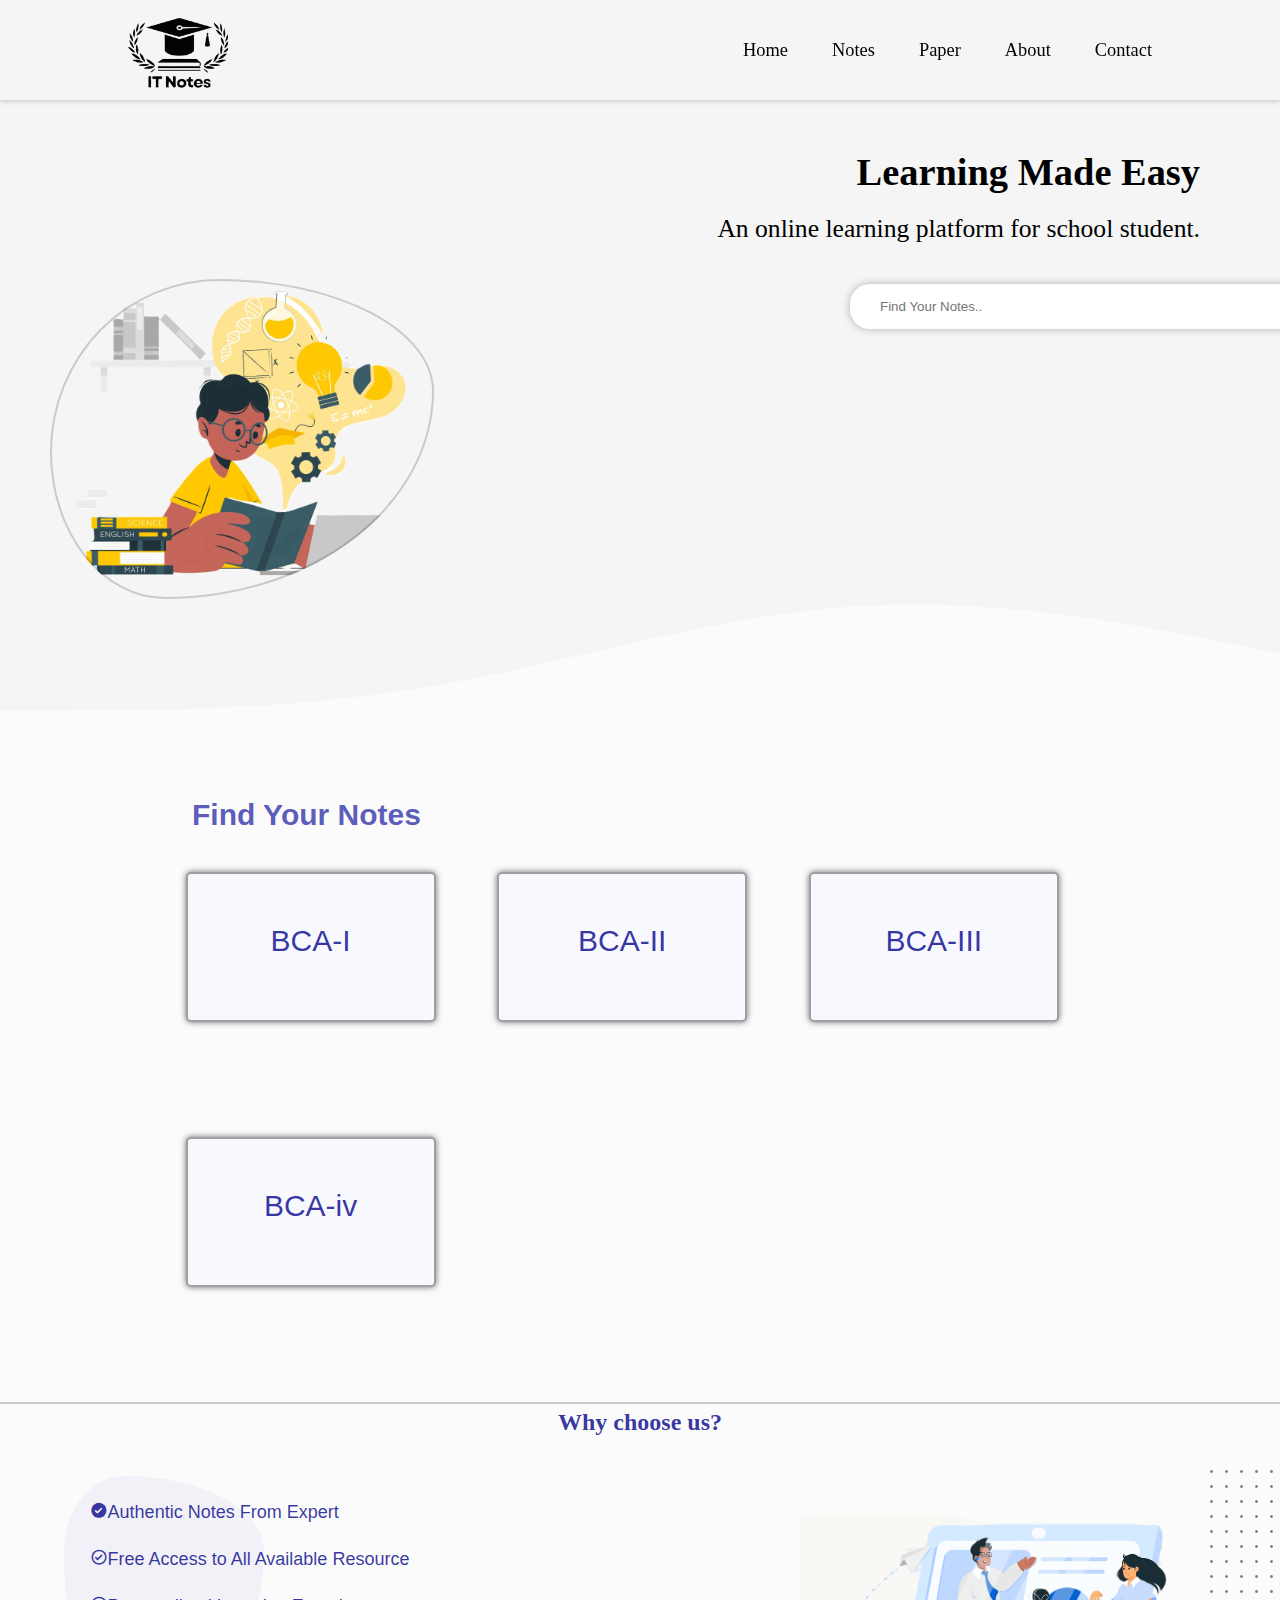
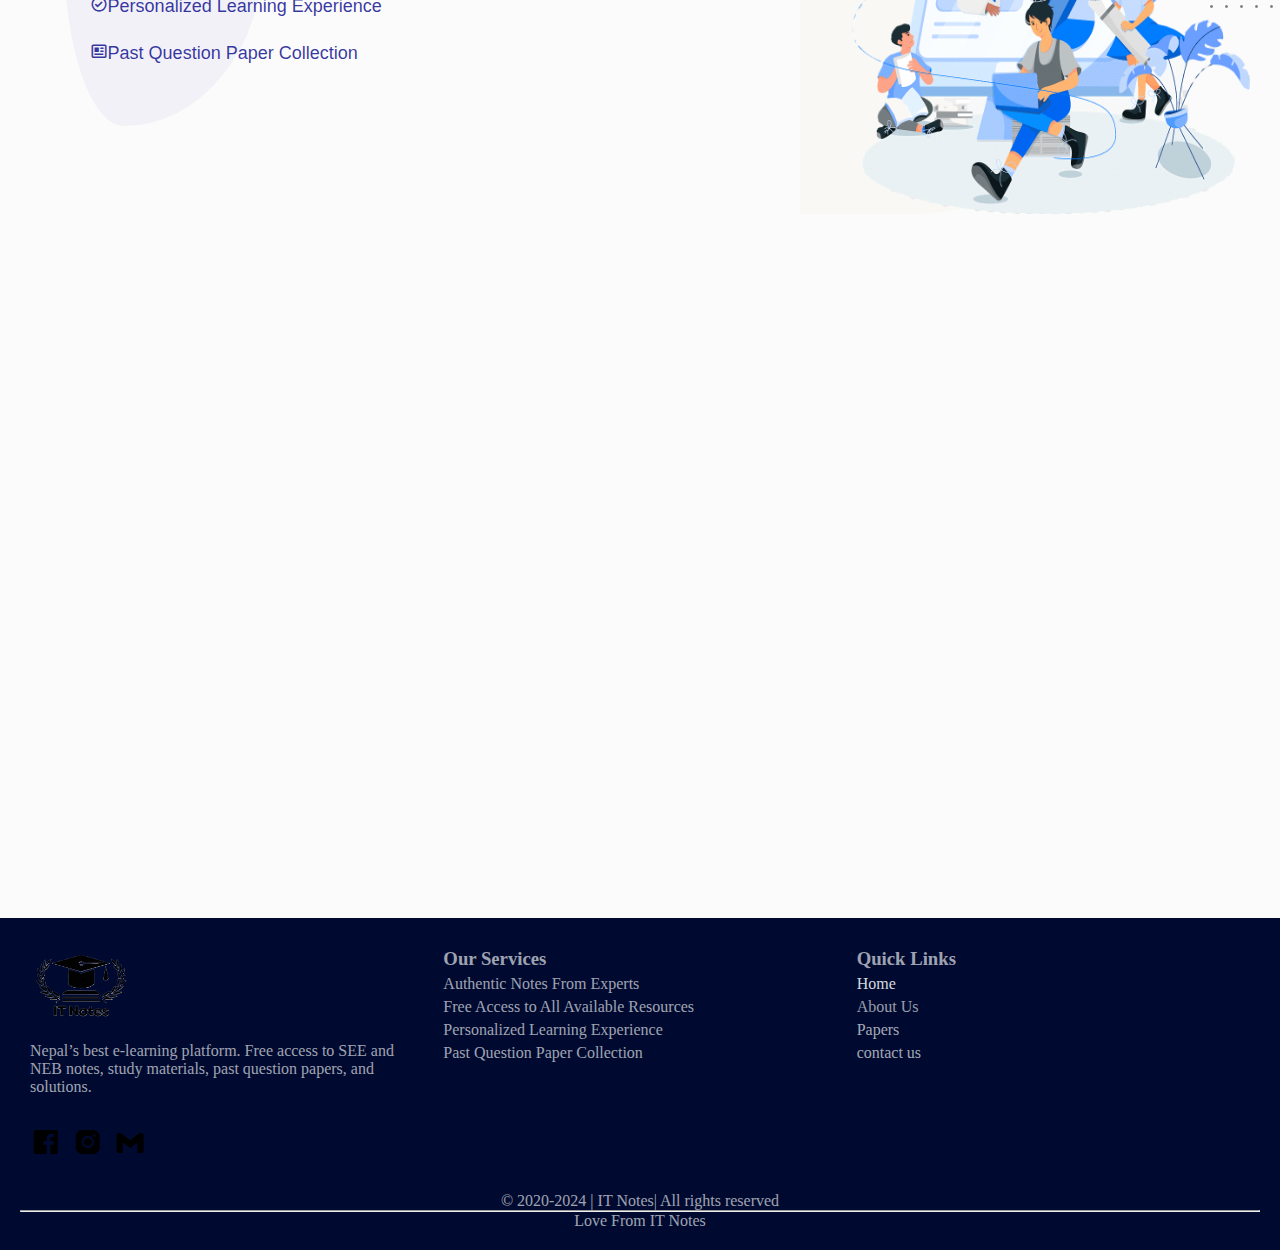
<file: index.html>
<!DOCTYPE html>
<html lang="en">
  <head>
    <meta charset="UTF-8" />
    <meta name="viewport" content="width=device-width, initial-scale=1.0" />
    <title>IT-NOTES</title>
    <link rel="shortcut icon" href="a.png" type="image/x-icon">
    <link rel="stylesheet" href="style.css" />
    <link
      href="https://unpkg.com/boxicons@2.1.4/css/boxicons.min.css"
      rel="stylesheet"
    />

   
  </head>
  <body>
    <header>
      <a href="" class="logo"></a>

      <input type="checkbox" id="check" />
      <label for="check" class="menuicon">
        <i class="bx bx-menu" id="menu-open"></i>
        <i class="bx bx-x" id="menu-close"></i>
      </label>

      <nav class="navbar">
        <a href="index.html">Home</a>
        <a href="#notesnotes">Notes</a>
        <a href="#notesnotes">Paper</a>
        <a href="about.html">About</a>
        <a href="contact.html">Contact</a>
      </nav>
    </header>
 

    <div class="main">
      <h2>Learning Made Easy</h2>
      <p>An online learning platform for school student.</p>

      <input type="search" id="search555" placeholder="Find Your Notes.." />

      <div class="photo"></div>

      <input type="search" id="search666" placeholder="Find Your Notes.." />
    </div>

    <svg
      class="wavessvg"
      xmlns="http://www.w3.org/2000/svg"
      viewBox="0 0 1440 319"
    >
      <path
        fill="#f5f5f5"
        fill-opacity="1"
        d="M0,192L80,192C160,192,320,192,480,165.3C640,139,800,85,960,74.7C1120,64,1280,96,1360,112L1440,128L1440,0L1360,0C1280,0,1120,0,960,0C800,0,640,0,480,0C320,0,160,0,80,0L0,0Z"
      ></path>
    </svg>
<div class="main2222">
    <h1 class="findnote "   id="notesnotes">Find Your Notes</h1>

    <div class="notesfile">
      <div class="bcai">
        <a href="">BCA-I</a>
      
</div>

<div class="bcai">
    <a href="">BCA-II</a>
  
</div>

<div class="bcai">
    <a href="">BCA-III</a>
  
</div>

<div class="bcai">
    <a href="">BCA-iv</a>
  </div>
</div>
   

<div class="whyus">

<h2>Why choose us?</h2>
<div class="borderrr">


</div>

<p> <i class='bx bxs-check-circle bx-tada' ></i>Authentic Notes From Expert</p>
<p><i class='bx bx-check-circle bx-tada' ></i>Free Access to All Available Resource</p>
<p> <i class='bx bx-check-circle bx-flashing' ></i>Personalized Learning Experience</p>
<p><i class='bx bx-news'></i>Past Question Paper Collection</p>
</div>
 


<div class="anotherbox">


  
</div>

<img src="png-transparent-online-course-online-education-illustration...png" alt="" class="boxximg">
<img src="Dotted-Transparent.png" alt="" class="boxximg2">




  
 
</div>


<footer class="footer">
  <div class="left">
      <img src="a.png" alt="it Notes Logo" style="width: 100px;">
      <p>Nepal’s best e-learning platform. Free access to SEE and NEB notes, study materials, past question papers, and solutions.</p>
      <div class="social-icons">
          <a href=""  target="_blank"><i class='bx bxl-facebook-square n'></i></a>
          <a href="" target="_blank"><i class='bx bxl-instagram-alt n'></i></a>
          <a href=""> <i class='bx bxl-gmail n' ></i></a>
      </div>
  </div>
  <div class="middle">
      <h3>Our Services</h3>
      <ul>
          <li>Authentic Notes From Experts</li>
          <li>Free Access to All Available Resources</li>
          <li>Personalized Learning Experience</li>
          <li>Past Question Paper Collection</li>
      </ul>
  </div>
  <div class="right">
      <h3>Quick Links</h3>
      <ul>
          <li><a href="index.html" style="color: rgba(255, 255, 255, 0.853);">Home</a></li>
          <li><a href="about.html" style="color: rgba(255, 255, 255, 0.605);">About Us</a></li>
          <li><a href="index.html" style="color: rgba(255, 255, 255, 0.664);">Papers</a></li>
          <li><a href="contact.html" style="color: rgba(255, 255, 255, 0.652);">contact us</a></li>
          
      </ul>
  </div>
  
  <div style="width: 100%; text-align: center; margin-top: 20px;">
      <p>&copy; 2020-2024 | IT Notes| All rights reserved</p>
      <hr>
      <p>Love From IT Notes</p>
  </div>
</footer>

 
 
 






















  </body>
</html>
</file>
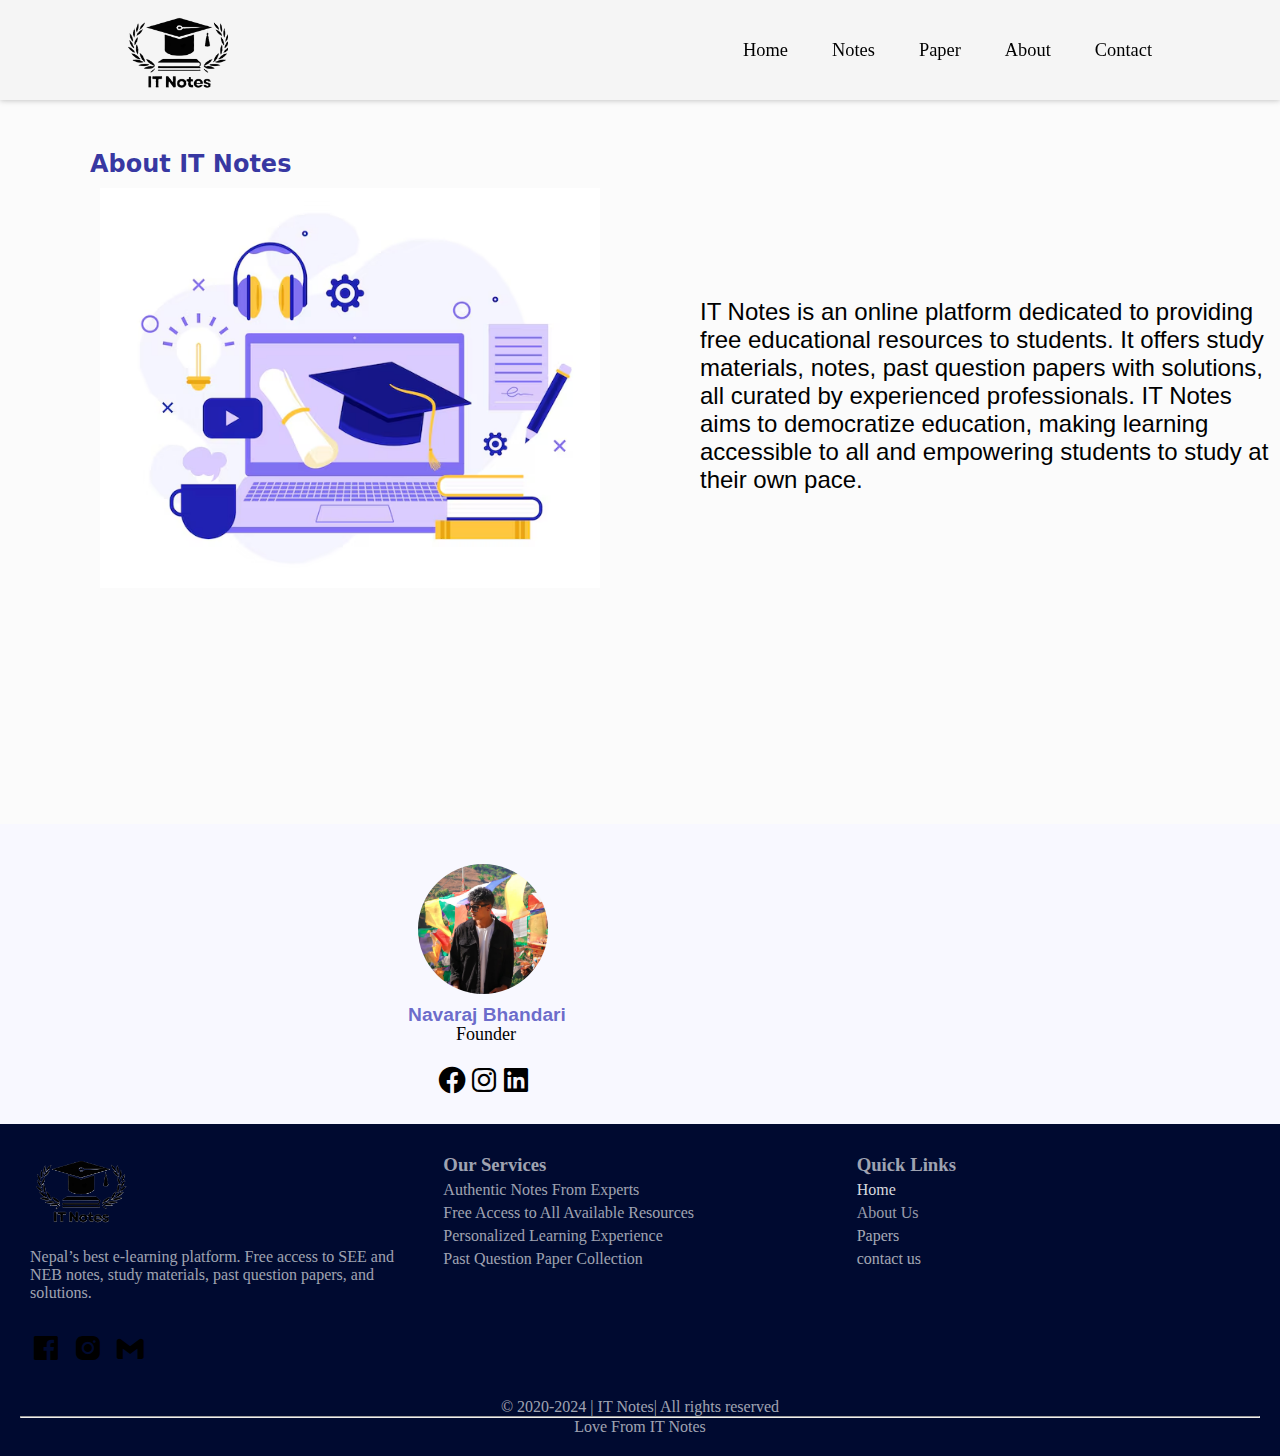
<file: about.html>
<!DOCTYPE html>
<html lang="en">
<head>
   <meta charset="UTF-8">
   <meta name="viewport" content="width=device-width, initial-scale=1.0">
   <title>Document</title>
   <link rel="stylesheet" href="style.css">
   <link
   href="https://unpkg.com/boxicons@2.1.4/css/boxicons.min.css"
   rel="stylesheet"
 />
   
</head>
<body>
   


   <header>
      <a href="" class="logo"></a>

      <input type="checkbox" id="check" />
      <label for="check" class="menuicon">
        <i class="bx bx-menu" id="menu-open"></i>
        <i class="bx bx-x" id="menu-close"></i>
      </label>

      <nav class="navbar">
        <a href="index.html">Home</a>
        <a href="index.html">Notes</a>
        <a href="index.html">Paper</a>
        <a href="about.html">About</a>
        <a href="contact.html">Contact</a>
      </nav>
    </header>




<div class="abti">

  <span>About IT Notes </span>

  <div class="abtimg">




  </div>


</div>



  <p class="abttext">IT Notes is an online platform dedicated to providing free educational resources to students. It offers study materials, notes, past question papers with solutions, all curated by experienced professionals. IT Notes aims to democratize education, making learning accessible to all and empowering  students to study at their own pace.</p>

  

<div class="founder">

<div class="founderimg">






</div>


<span class="foundernane">Navaraj Bhandari</span>

<span class="founderrrr">Founder</span>

<a href="https://www.facebook.com/nabu.bhandari.397/" ><i class='bx bxl-facebook-circle bxxxx ' ></i></a>
<a href="https://www.instagram.com/navarajbhandari09/"><i class='bx bxl-instagram bxxxx' ></i></a>
<a href=""><i class='bx bxl-linkedin-square bxxxx'></i></a>


</div>
















  <footer class="footer aboutfooter">
    <div class="left">
        <img src="a.png" alt="it Notes Logo" style="width: 100px;">
        <p>Nepal’s best e-learning platform. Free access to SEE and NEB notes, study materials, past question papers, and solutions.</p>
        <div class="social-icons">
            <a href=""  target="_blank"><i class='bx bxl-facebook-square n'></i></a>
            <a href="" target="_blank"><i class='bx bxl-instagram-alt n'></i></a>
            <a href=""> <i class='bx bxl-gmail n' ></i></a>
        </div>
    </div>
    <div class="middle">
        <h3>Our Services</h3>
        <ul>
            <li>Authentic Notes From Experts</li>
            <li>Free Access to All Available Resources</li>
            <li>Personalized Learning Experience</li>
            <li>Past Question Paper Collection</li>
        </ul>
    </div>
    <div class="right">
        <h3>Quick Links</h3>
        <ul>
            <li><a href="index.html" style="color: rgba(255, 255, 255, 0.853);">Home</a></li>
            <li><a href="about.html" style="color: rgba(255, 255, 255, 0.605);">About Us</a></li>
            <li><a href="index.html" style="color: rgba(255, 255, 255, 0.664);">Papers</a></li>
            <li><a href="contact.html" style="color: rgba(255, 255, 255, 0.652);">contact us</a></li>
            
        </ul>
    </div>
    
    <div style="width: 100%; text-align: center; margin-top: 20px;">
        <p>&copy; 2020-2024 | IT Notes| All rights reserved</p>
        <hr>
        <p>Love From IT Notes</p>
    </div>
</footer>








</body>
</html>
</file>
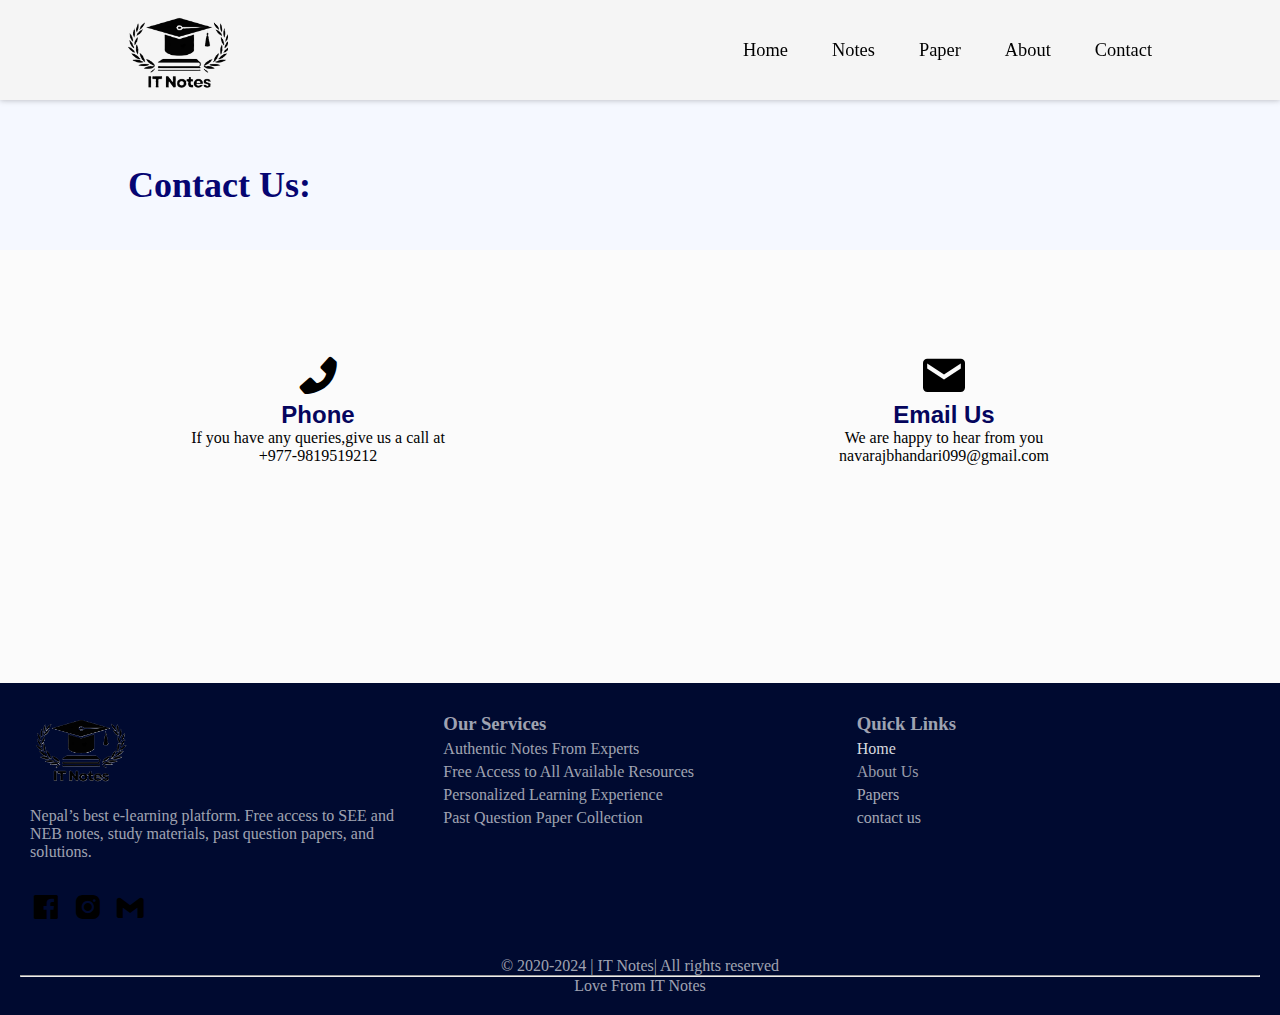
<file: contact.html>
<!DOCTYPE html>
<html lang="en">
<head>
    <meta charset="UTF-8">
    <meta name="viewport" content="width=device-width, initial-scale=1.0">
    <title>Document</title>
    <link rel="stylesheet" href="style.css">
    <link
    href="https://unpkg.com/boxicons@2.1.4/css/boxicons.min.css"
    rel="stylesheet"
  />
</head>
<body>
    

<div class="contactcontent">


<div class="contactusno">
  
  <h2 class="contactdetail">Contact Us:</h2>

</div>


<div class="containercontact">
  <div class="boxphoneno">
    <i class='bx bxs-phone bx-flashing bx-flip-horizontal ' ></i>
      <h2>Phone</h2>
      <p>If you have any queries,give us a call at</p>
      <p>+977-9819519212</p>


  </div>
  <div class="boxphoneno gmailidboxx ">
    <i class='bx bxs-envelope bx-tada' ></i>
      <h2>Email Us</h2>
      <p>We are happy to hear from you</p>
      <p>navarajbhandari099@gmail.com</p>

  </div>
</div>




</div>



<br>
<br><br>
<br><br>
 <br><br><br><br><br><br>


  <header>
    <a href="" class="logo"></a>

    <input type="checkbox" id="check" />
    <label for="check" class="menuicon">
      <i class="bx bx-menu" id="menu-open"></i>
      <i class="bx bx-x" id="menu-close"></i>
    </label>

    <nav class="navbar">
      <a href="index.html">Home</a>
      <a href="#notesnotes">Notes</a>
      <a href="#notesnotes">Paper</a>
      <a href="about.html">About</a>
      <a href="contact.html">Contact</a>
    </nav>
  </header>





  



  <footer class="footer">
    <div class="left">
        <img src="a.png" alt="it Notes Logo" style="width: 100px;">
        <p>Nepal’s best e-learning platform. Free access to SEE and NEB notes, study materials, past question papers, and solutions.</p>
        <div class="social-icons">
            <a href=""  target="_blank"><i class='bx bxl-facebook-square n'></i></a>
            <a href="" target="_blank"><i class='bx bxl-instagram-alt n'></i></a>
            <a href=""> <i class='bx bxl-gmail n' ></i></a>
        </div>
    </div>
    <div class="middle">
        <h3>Our Services</h3>
        <ul>
            <li>Authentic Notes From Experts</li>
            <li>Free Access to All Available Resources</li>
            <li>Personalized Learning Experience</li>
            <li>Past Question Paper Collection</li>
        </ul>
    </div>
    <div class="right">
        <h3>Quick Links</h3>
        <ul>
            <li><a href="index.html" style="color: rgba(255, 255, 255, 0.853);">Home</a></li>
            <li><a href="about.html" style="color: rgba(255, 255, 255, 0.605);">About Us</a></li>
            <li><a href="index.html" style="color: rgba(255, 255, 255, 0.664);">Papers</a></li>
            <li><a href="contact.html" style="color: rgba(255, 255, 255, 0.652);">contact us</a></li>
            
        </ul>
    </div>
    
    <div style="width: 100%; text-align: center; margin-top: 20px;">
        <p>&copy; 2020-2024 | IT Notes| All rights reserved</p>
        <hr>
        <p>Love From IT Notes</p>
    </div>
</footer>




</div>
</body>
</html>
</file>
<file: style.css>
*{
  margin: 0%;
  padding: 0%;
  box-sizing: border-box;
  
  
  
  }
  
  
  html,body{
  height: 100%;
  
  
  }
  
  body{
  
    background-color:rgba(245, 245, 245, 0.444);
    
  }
  
  header{
  position: fixed;
  top: 0;
  left: 0;
  width: 100%;
  display: flex;
  justify-content:space-between;
  align-items: center;
  z-index: 100;
  background-color: whitesmoke;
  padding: 1.3rem 10%;
  height: 100px;
  box-shadow: 0 0 6px rgba(0, 0, 0, 0.273);
  
  }
  
  .header::before{
  content: '';
  position: fixed;
  top: 0;
  left: 0;
  width: 100%;
  height: 100%;
  background: rgba(0, 0, 0, .1);
  backdrop-filter: blur(50px);
  z-index: -1;
  
  
  
  }
  
  
  .logo{
    background-image: url(a.png);
    background-size: cover;
    background-position: center;
   height: 80px;
   width: 100px;
  
  
  }


  .navbar a{
  
    font-size: 1.15rem;
    color: black;
    text-decoration: none;
    font-weight: 500;
    margin-left: 2.5rem;
  
  
  }
  
 
  #check{
    display: none;
  }
  
  
  
  .menuicon{
  font-size: 2.8rem;
  cursor: pointer;
  display: none;
  position: absolute;
  right: 5%;
  
  }
  
  @media (max-width: 992px) {
  .header{
  padding: 1.3rem 5%;
  }
  
  .logo{
  
    
   height: 80px;
   width: 80px;
  
  
   }
  
   
    
  }
  
  @media (max-width: 768px) {
    .menuicon{
  
      display: inline-flex;
    }
  
   .menuicon #menu-close{
    display: none;
   }
  
   #check:checked~.menuicon #menu-open{
  display: none;
  
   }
  
   #check:checked~.menuicon #menu-close{
    display:block;
  
  
   
  
    
     }
  
  
  
  
    .navbar{
  position: absolute;
  top:100% ;
  left: 0;
  width: 100%;
  height:0;
  background-color: rgba(164, 164, 164, 0.074);
  backdrop-filter: blur(50px);
  overflow: hidden;
  transition: .3s ease;
  /* box-shadow: 0.5rem 1rem rgba(0, 0, 0, .1); */
  
  
    }
  
  
    #check:checked~.navbar{
  height: 17.7rem;
      
      
       }
  
  
    
    .navbar a {
  
      display: block;
      font-size: 1.1rem;
      margin:2rem 0 ;
      text-align: center;
      transform: translateY(-50px);
      transition: .3s ease;
      /* border-bottom: 2px solid black; */
      
      
    }
  
  
    #check:checked~.navbar a{
      
      transform: translateY(0px);
          
          
           }
  
  
           .navbar a:hover{
           background-color: white;
           
           padding-left: 30px;
           
           height: 30px;
           transition: 0.1s ease;
  
           }
  
  
  .main .photo{
   width: 200px;
   height:200px ;
    
  
  }
  
  .main.photo{
  
    position: relative;
    left: 0px;
    margin-left: 0;
  
  }
  
  
  .main p {
  
    font-size: 6rem;
  }
  
  
  
  .photo{
  
  margin-top: 130px;
  
  }
  
  #search555{
  
  display:none;
  
  
  
  }
  
  #search666{
  visibility:visible;
  
  
  height: 40px;
  width: 350px;
  position: absolute;
  top: 230px;
  box-shadow: 0 0 6px rgba(0, 0, 0, 0.273);
  border-radius: 20px;
  padding-left: 30px;
  border: none;
  left: 20px;
  size: 3vmax;
  
  }
  
  .anotherbox{
  
    display: none;
  }
  .boxximg{
  
    display: none;
  
  }
  
  .boxximg2{
  
    display: none;
  
  }
  
  p.abttext{
  
    padding-left: 6rem;
    font-weight: 200;
    /* font-size: 4vmax; */
   position: relative;
   top: 0px;
   font-family:'Gill Sans', 'Gill Sans MT', Calibri, 'Trebuchet MS', sans-serif;
  
  
  
  
  }
  
  
  div.founder{
  
  width: 100vh;
  
  
  }
  
  div.founderimg{
  
  margin-left: 10rem;
    
  }
  
  .aboutfooter{
    width:100vh ;
  }




    }
  
  
  
    .main{
  
      margin-top: 50px;
      
  background-color:whitesmoke;
  height: 500px;
  min-width: 100vw;
  
  
  
    }
  
  
  
  
  
    .photo{
  position: relative;
  top: -50px;
  background-color:whitesmoke;
  background-image: url(study.png);
  height: 25vw;
  width:30vw;
  background-size: cover;
  background-position: center;
  border: 2px solid rgba(0, 0, 0, 0.173);
  border-radius: 44% 56% 70% 30% / 54% 35% 65% 46% ;
  left: 50px;
    
  
    }
  
  
    .main h2{
  
  padding-top: 50px;
  display: flex;
  justify-content:end;
  padding-top: 100px;
  padding-right:80px ;
  color: black;
  font-size: 3vmax;
   animation: fadeIn 1.4s ease-in-out;
   
  
    }
  
  
    
  
  @keyframes fadeIn {
    from {
      opacity: 0;
    }
    to {
      opacity: 1;
    }
  }
  
  
    .main p{
  
      padding-top: 20px;
  display: flex;
  justify-content:end;
  padding-top: px;
  padding-right:80px ;
  color: black;
  font-size: 2vmax;
  
    }
  
  
    .wavessvg{
  
      margin-top: -10px;
    }
  
    .main #search555{
  margin-left: 850px;
  margin-top: 40px;
  width: 600px;
  height: 45px;
  border-radius: 20px;
  padding-left: 30px;
  box-shadow: 0 0 8px rgba(0, 0, 0, 0.273);
  border: none;
  
  
  
    }
  
    .main #search555:hover{
  border: none;
  
    }
  
    #search666{
  visibility:initial
      
    }
  
    
   .findnote{
  color: rgba(11, 11, 156, 0.682);
  padding-left: 15%;
  position: relative;
  top: -30px;
  font-family:Verdana, Geneva, Tahoma, sans-serif;
  font-size:30px;
   }
  
  
   .notesfile{
  
  margin-left: 10%;
  margin-top: 10px;
  column-gap: 10%;
    
  
  
   }
   .bcai{
  
  border: 2px solid rgba(3, 2, 2, 0.362);
  height: 150px;
  width: 250px;
  display: inline-block;
  box-shadow: 0 0 6px rgba(40, 38, 38, 0.66);
  border-radius: 5px;
  margin-left: 5%;
  text-align: center;
  padding-top: 50px;
  margin-bottom: 10%;
  background-color:ghostwhite;
  
  
   }
  
   
   .bcai:hover{
    box-shadow: 0 0 12px rgba(40, 38, 38, 0.66);
  
  
   }
  
  .bcai a{
    
  text-decoration: none;
  font-size: 30px;
  font-family:'Franklin Gothic Medium', 'Arial Narrow', Arial, sans-serif;
  color: rgba(2, 2, 138, 0.796);
  }
  
  .whyus{
  
  border-top: 2px solid rgba(0, 0, 0, 0.188);
  
  }
  .whyus h2{
  
  text-align: center;
  color: rgba(2, 2, 138, 0.796);
  padding-top: 5px;
  
  
  
  }
  
  .whyus p{
  
  padding-top:25px ;
  padding-left: 7vw;
  position: relative;
  top: -250px;
    font-size: large;
  font-family:Verdana, Geneva, Tahoma, sans-serif;
  color: rgba(2, 2, 138, 0.796);
  
  }
  
  .borderrr{
  background-color:rgba(106, 106, 190, 0.067);
  height: 250px;
  width: 200px;
  border-radius: 30% 70% 70% 30% / 30% 30% 70% 70%  ;
  margin-left: 5vw;
  margin-top: 40px;
  
  }
  
  .anotherbox{
  
  
    border-radius: 34% 63% 61% 25% / 1% 36% 62% 0% ;
    background-color: rgba(245, 222, 179, 0.096);
    height: 300px;
    width: 300px;
    position: relative;
    top: -400px;
    left: 800px;
  
  }
  
  .boxximg{
  
    height: 300px;
    width: 400px;
    position: relative;
    left: 850px;
    top: -700px;
  }
  .boxximg2{
  
    position: relative;
    top: -900px;
    left: 800px;
    height: 150px;
    width: 150px;
    opacity: 50%;
    
  
  }
  
  .pffd{
  
  height: 100vh;
  width: 100%;
  
  
  
  
  }
  
  
  
  .abti{
  
    padding-top: 150px;
    padding-left: 10vh;
    color: rgba(2, 2, 138, 0.796);
    font-size: x-large;
    font-family:system-ui, -apple-system, BlinkMacSystemFont, 'Segoe UI', Roboto, Oxygen, Ubuntu, Cantarell, 'Open Sans', 'Helvetica Neue', sans-serif;
    font-weight:600;
    
    }
    
    .abtimg{
    
    background-image: url(online-certification-illustration_23-2148575636.avif);
    height: 400px;
    width: 500px;
    background-position: center;
    background-size: cover;
    margin: 10px;
    }
    
    .abttext{
    
    padding-left: 700px;
     font-weight: 200;
     font-size: x-large;
    position: relative;
    top: -300px;
    font-family:'Gill Sans', 'Gill Sans MT', Calibri, 'Trebuchet MS', sans-serif;
    }
    
    
    
    .founder{
    height: 300px;
    width: 100%;
    display: inline-block;
    
    background-color: ghostwhite;
    display: flex;
    /* align-items: center; */
    justify-content: center;
    color: rgba(25, 25, 172, 0.645);
    margin-top: 30px;
    
    }
    
    
    .founderimg{
    
    width: 130px;
    height: 130px;
    border-radius: 50%;
    background-color: blue;
    background-image: url(1yqsg8.jpg);
    background-position: center;
    background-size: cover;
    margin-top: 40px;
    
    }
    
    .foundernane{
    
    padding-top: 180px;
    font-weight:bold;
    font-family:'Gill Sans', 'Gill Sans MT', Calibri, 'Trebuchet MS', sans-serif;
    position: relative;
    left: -140px;
    font-size: larger;
    
    }
    
    
    .founderrrr{
      padding-top: 200px;
      color: black;
      /* font-family:Arial, Helvetica, sans-serif; */
      position: relative;
      left: -250px;
      font-size:large;
    
    }
    
    .bxxxx{
      padding-top: 240px;
      color: black;
      /* font-family:Arial, Helvetica, sans-serif; */
      position: relative;
      left: -330px;
      font-size:xx-large;
    
    transition: all 0.5s;
    
    
    }
    
    
    
    
    .bxxxx:hover{
    
    transform: scale(1.1);
    
    }
    .bxl-facebook-circle:hover{
color: blue;      
    }
    
    .bxl-instagram:hover{

      color: rgb(232, 31, 148);
    }
    
    .bxl-linkedin-square:hover{

      color: rgb(20, 20, 235);
    }
    
    
  








    
    
    .footer {
        display: flex;
        flex-wrap: wrap;
        justify-content: space-between;
        padding: 20px;
        background-color: #000a30;
        color: rgba(255, 255, 255, 0.634);
    }
    .left p{

padding-top: 20px;

    }
    .footer .left, .footer .middle, .footer .right {
        flex: 1;
        min-width: 250px;
        margin: 10px;
    }
    .footer .middle ul, .footer .right ul {
        list-style-type:none;
        padding: 0;
        text-decoration: none;
    }
    .footer .middle ul li, .footer .right ul li {
      list-style-type:none;
        
      margin: 5px 0;
        text-decoration: none;
    }
    .footer .social-icons {
        display: flex;
        gap: 10px;
    }
    .footer .social-icons a {
        color: white;
        text-decoration: none;
        font-size: 24px;
    }
    
    .bxl-facebook-square:hover{
color: rgba(0, 0, 255, 0.893);

    }
    .bxl-instagram-alt:hover{
      color: rgb(232, 31, 148);
      
      
          }
      
          .bxl-gmail:hover{
            color: yellow;
            
                } 



    @media (max-width: 768px) {
        .footer {
            flex-direction: column;
            align-items: center;
        }
    }

    .n{
      padding-top: 30px;
      color: black;
      /* font-family:Arial, Helvetica, sans-serif; */
      position: relative;
      left: px;
      font-size:xx-large;
    
    transition: all 0.5s;
    
    
    }
    



     
    .n:hover{
    
      transform: scale(1.1);
      
      }

    .right a{

      text-decoration: none;
    }



.contactcontent{

  /* background-color: red; */
  /* margin-todp: 200px; */
  

}



.contactusno{
height: 150px;
color:rgb(5, 5, 114);
  background-color:#f5f8ff;
  padding-left: 8rem;
  margin-top: 100px;
  padding-top: 5%;
  flex: 1;
  font-size: x-large;
}



.containercontact {
  display: flex;
  flex-wrap: wrap;
  gap: 20px;
}

.boxphoneno {
  flex: 1;
  min-width: 300px;
  max-width: 45%;
  padding: 20px;
margin-left: 30px;
  text-align: center;
  margin-top: 80px;
}

@media (max-width: 768px) {
  .boxphoneno {
      max-width: 100%;
  }
}

.boxphoneno i{

font-size: 50px;

}

.boxphoneno h2{

color: rgb(5, 5, 93);
font-family:'Franklin Gothic Medium', 'Arial Narrow', Arial, sans-serif;

}
</file>
